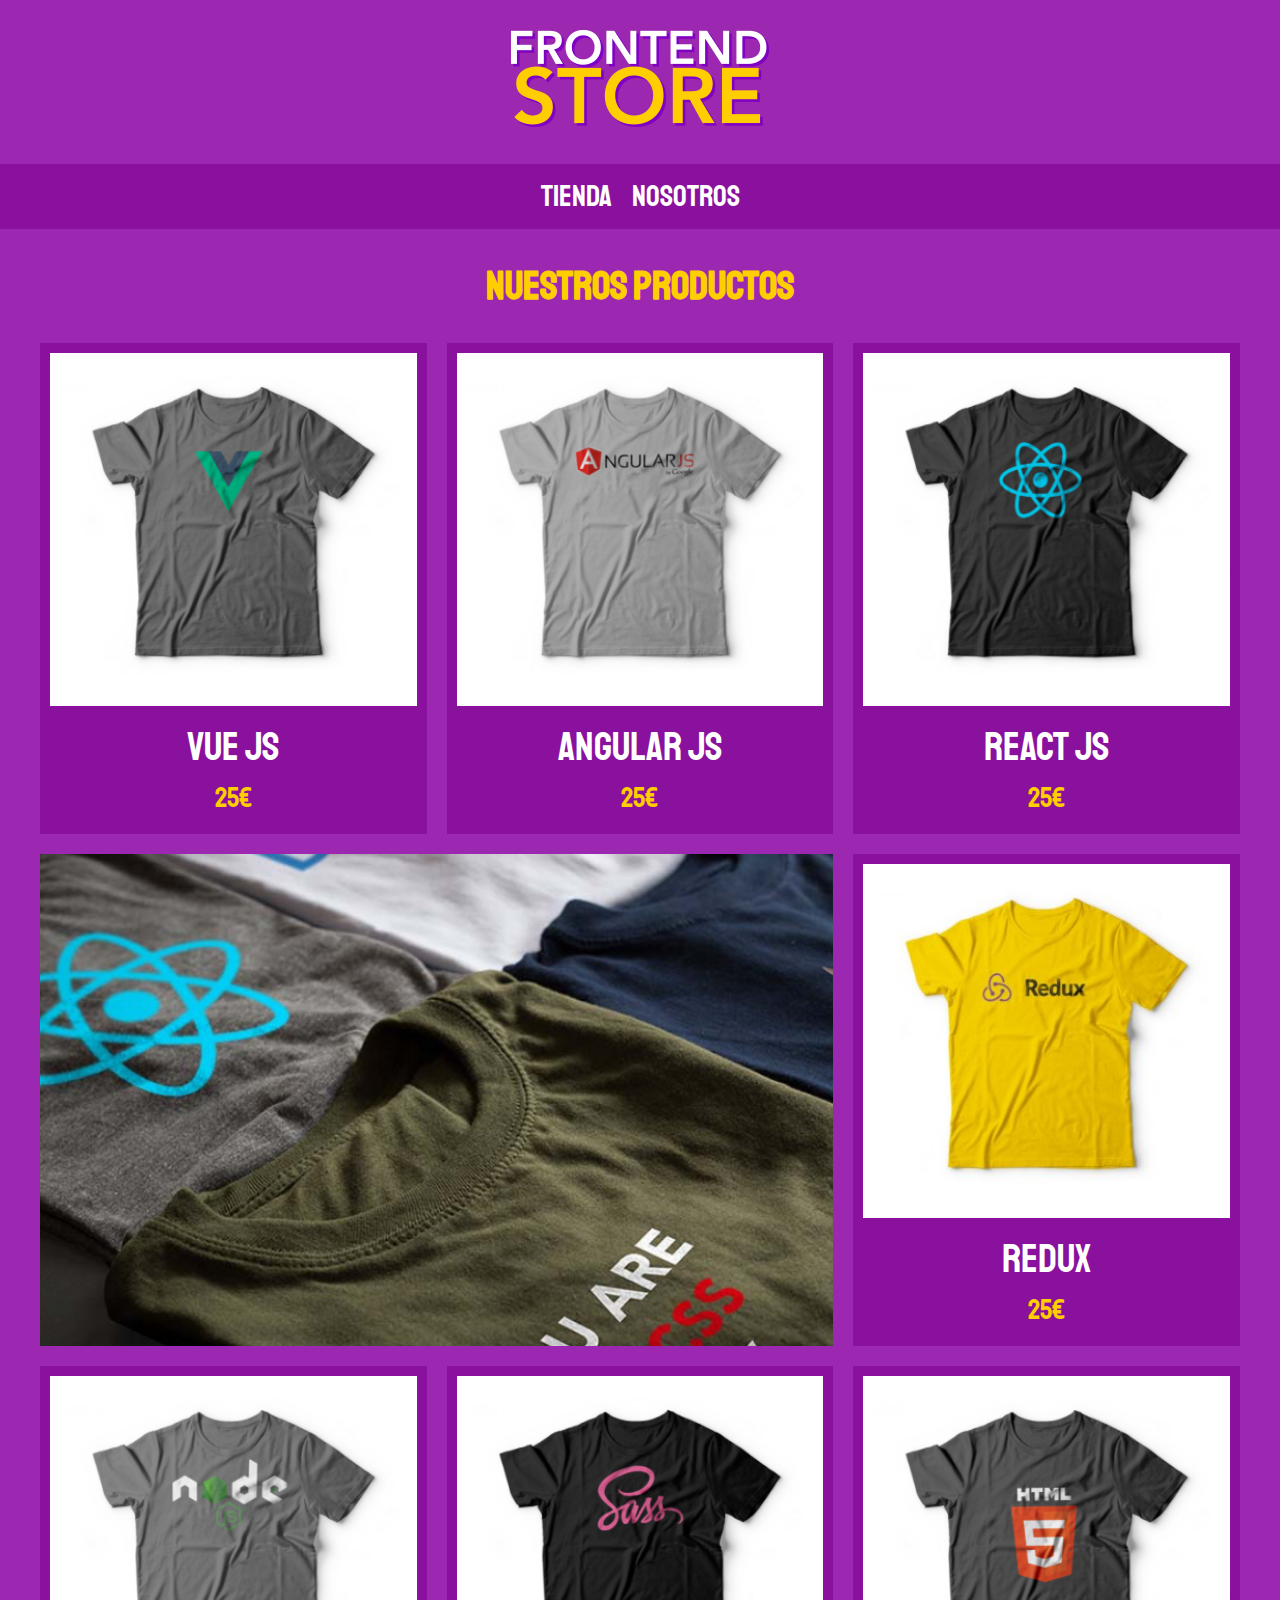
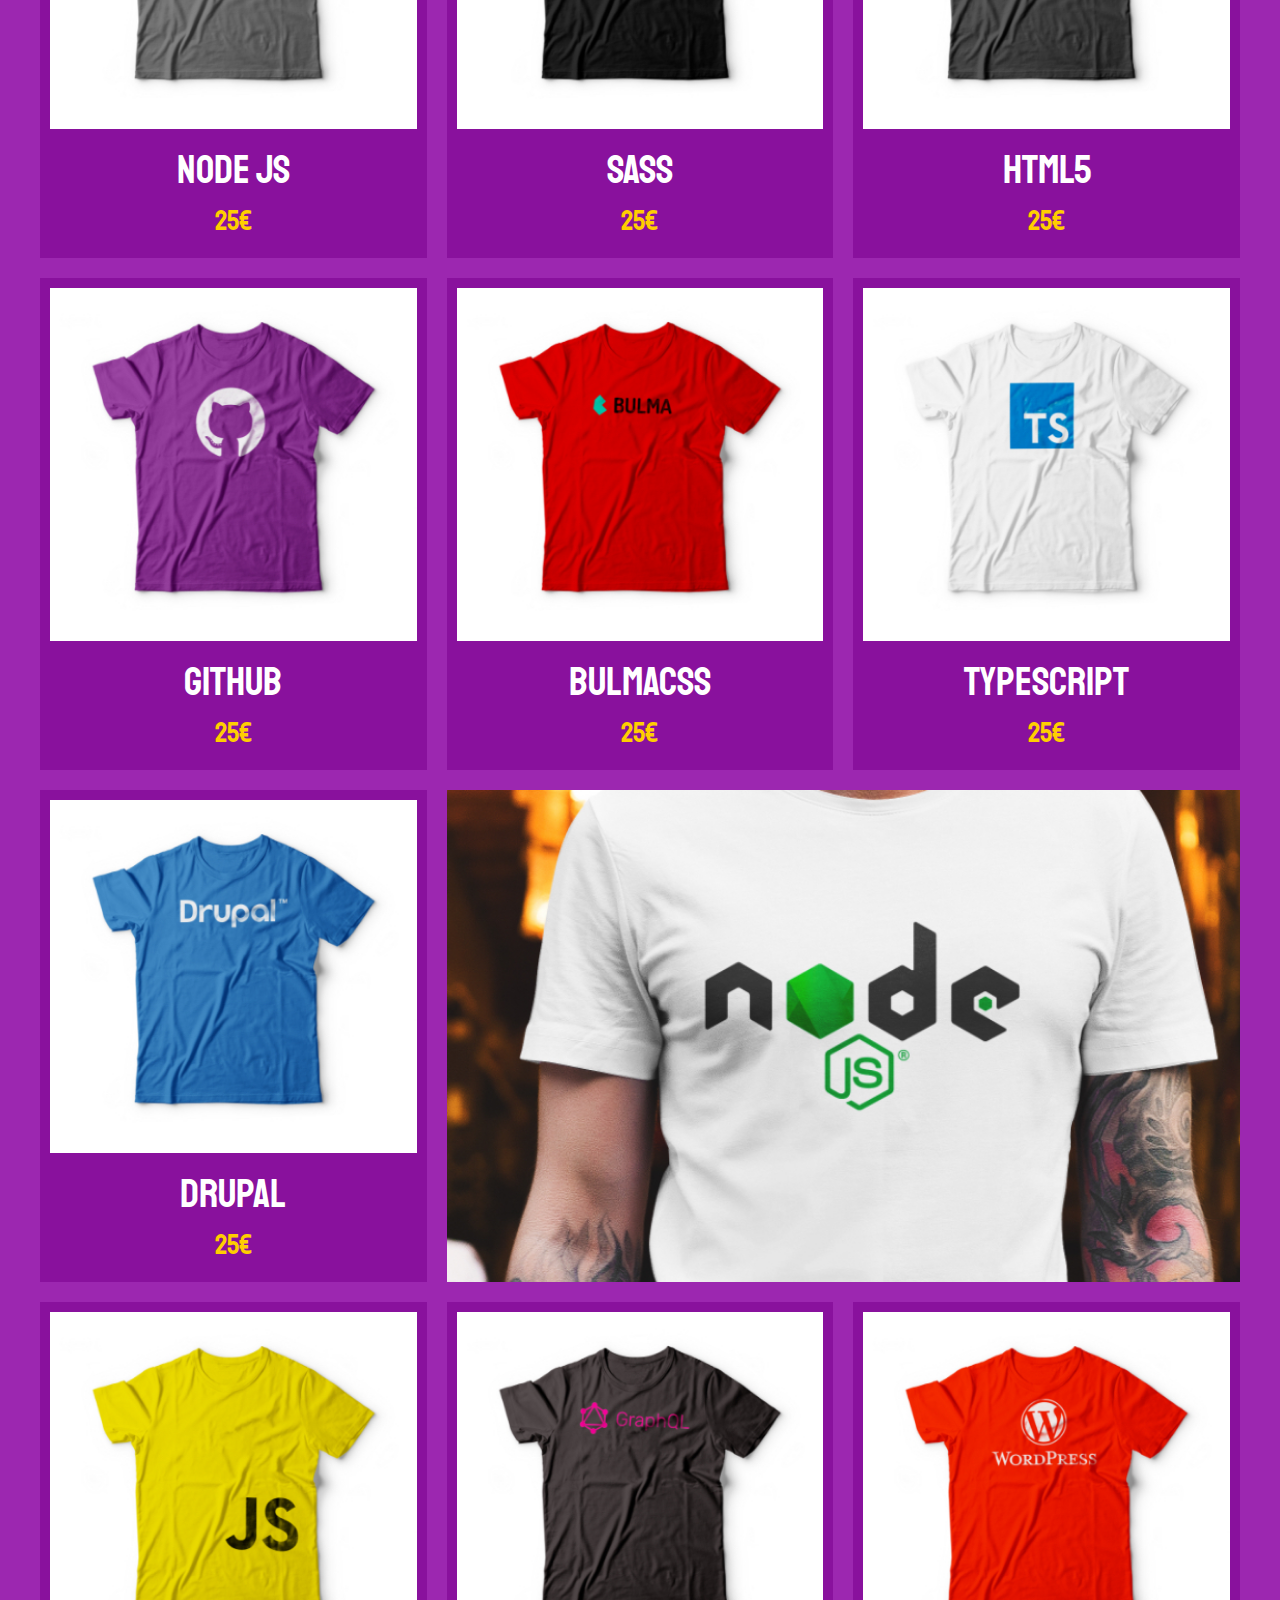
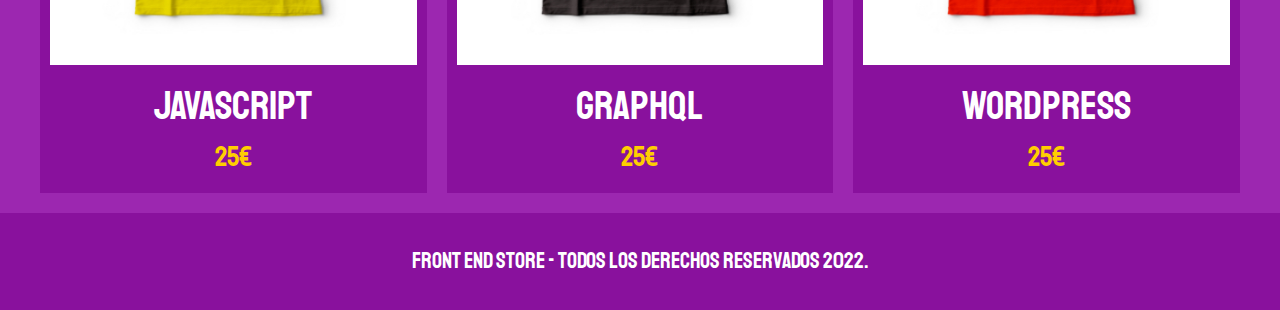
<file: index.html>
<!DOCTYPE html>
<html lang="en">
<head>
    <meta charset="UTF-8">
    <meta http-equiv="X-UA-Compatible" content="IE=edge">
    <meta name="viewport" content="width=device-width, initial-scale=1.0">
    <title>FrontEnd Store</title>
    <link rel="stylesheet" href="normalize.css">
    <link rel="preconnect" href="https://fonts.googleapis.com">
    <link rel="preconnect" href="https://fonts.gstatic.com" crossorigin>
    <link href="https://fonts.googleapis.com/css2?family=Krub:wght@400;700&family=Staatliches&display=swap" rel="stylesheet"> 
    <link rel="stylesheet" href="style.css">
    
</head>
<body>
    <header class="header">
         <a href="index.html">
             <img class="header__logo" src="img/logo.png" alt="Logotipo">
         </a>
    </header>

    <nav class="navegacion">
        <a class="navegacion__enlace .navegacion__enlace--activo" href="index.html">Tienda</a>
        <a class="navegacion__enlace" href="nosotros.html">Nosotros</a>
    </nav>

    <main class="contenedor">
        <h1>Nuestros productos</h1>

        <div class="grid">
            <div class="producto"> <!--.producto-->
                <a href="producto.html">
                    <img class="producto__imagen" src="img/1.jpg" alt="imagen camiseta">
                    <div class="producto__informacion">
                        <p class="producto__nombre">Vue JS</p>
                        <p class="producto__precio">25€</p>
                    </div>
                </a>
            </div> <!--.producto-->

            <div class="producto"> <!--.producto-->
                <a href="producto.html">
                    <img class="producto__imagen" src="img/2.jpg" alt="imagen camiseta">
                    <div class="producto__informacion">
                        <p class="producto__nombre">Angular JS</p>
                        <p class="producto__precio">25€</p>
                    </div>
                </a>
            </div> <!--.producto-->

            <div class="producto"> <!--.producto-->
                <a href="producto.html">
                    <img class="producto__imagen" src="img/3.jpg" alt="imagen camiseta">
                    <div class="producto__informacion">
                        <p class="producto__nombre">React JS</p>
                        <p class="producto__precio">25€</p>
                    </div>
                </a>
            </div> <!--.producto-->

            <div class="producto"> <!--.producto-->
                <a href="producto.html">
                    <img class="producto__imagen" src="img/4.jpg" alt="imagen camiseta">
                    <div class="producto__informacion">
                        <p class="producto__nombre">Redux</p>
                        <p class="producto__precio">25€</p>
                    </div>
                </a>
            </div> <!--.producto-->

            <div class="producto"> <!--.producto-->
                <a href="producto.html">
                    <img class="producto__imagen" src="img/5.jpg" alt="imagen camiseta">
                    <div class="producto__informacion">
                        <p class="producto__nombre">Node JS</p>
                        <p class="producto__precio">25€</p>
                    </div>
                </a>
            </div> <!--.producto-->

            <div class="producto"> <!--.producto-->
                <a href="producto.html">
                    <img class="producto__imagen" src="img/6.jpg" alt="imagen camiseta">
                    <div class="producto__informacion">
                        <p class="producto__nombre">SASS</p>
                        <p class="producto__precio">25€</p>
                    </div>
                </a>
            </div> <!--.producto-->

            <div class="producto"> <!--.producto-->
                <a href="producto.html">
                    <img class="producto__imagen" src="img/7.jpg" alt="imagen camiseta">
                    <div class="producto__informacion">
                        <p class="producto__nombre">HTML5</p>
                        <p class="producto__precio">25€</p>
                    </div>
                </a>
            </div> <!--.producto-->

            <div class="producto"> <!--.producto-->
                <a href="producto.html">
                    <img class="producto__imagen" src="img/8.jpg" alt="imagen camiseta">
                    <div class="producto__informacion">
                        <p class="producto__nombre">GitHub</p>
                        <p class="producto__precio">25€</p>
                    </div>
                </a>
            </div> <!--.producto-->

            <div class="producto"> <!--.producto-->
                <a href="producto.html">
                    <img class="producto__imagen" src="img/9.jpg" alt="imagen camiseta">
                    <div class="producto__informacion">
                        <p class="producto__nombre">BulmaCSS</p>
                        <p class="producto__precio">25€</p>
                    </div>
                </a>
            </div> <!--.producto-->

            <div class="producto"> <!--.producto-->
                <a href="producto.html">
                    <img class="producto__imagen" src="img/10.jpg" alt="imagen camiseta">
                    <div class="producto__informacion">
                        <p class="producto__nombre">TypeScript</p>
                        <p class="producto__precio">25€</p>
                    </div>
                </a>
            </div> <!--.producto-->

            <div class="producto"> <!--.producto-->
                <a href="producto.html">
                    <img class="producto__imagen" src="img/11.jpg" alt="imagen camiseta">
                    <div class="producto__informacion">
                        <p class="producto__nombre">Drupal</p>
                        <p class="producto__precio">25€</p>
                    </div>
                </a>
            </div> <!--.producto-->

            <div class="producto"> <!--.producto-->
                <a href="producto.html">
                    <img class="producto__imagen" src="img/12.jpg" alt="imagen camiseta">
                    <div class="producto__informacion">
                        <p class="producto__nombre">JavaScript</p>
                        <p class="producto__precio">25€</p>
                    </div>
                </a>
            </div> <!--.producto-->

            <div class="producto"> <!--.producto-->
                <a href="producto.html">
                    <img class="producto__imagen" src="img/13.jpg" alt="imagen camiseta">
                    <div class="producto__informacion">
                        <p class="producto__nombre">GraphQL</p>
                        <p class="producto__precio">25€</p>
                    </div>
                </a>
            </div> <!--.producto-->

            <div class="producto"> <!--.producto-->
                <a href="producto.html">
                    <img class="producto__imagen" src="img/14.jpg" alt="imagen camiseta">
                    <div class="producto__informacion">
                        <p class="producto__nombre">Wordpress</p>
                        <p class="producto__precio">25€</p>
                    </div>
                </a>
            </div> <!--.producto-->

            <div class="grafico grafico--camisas"></div>
            <div class="grafico grafico--node"></div>
        </div>
    </main>

    <footer class="footer">
        <p class="footer__texto">Front End Store - Todos los derechos reservados 2022.</p>
    </footer>

</body>
</html>
</file>
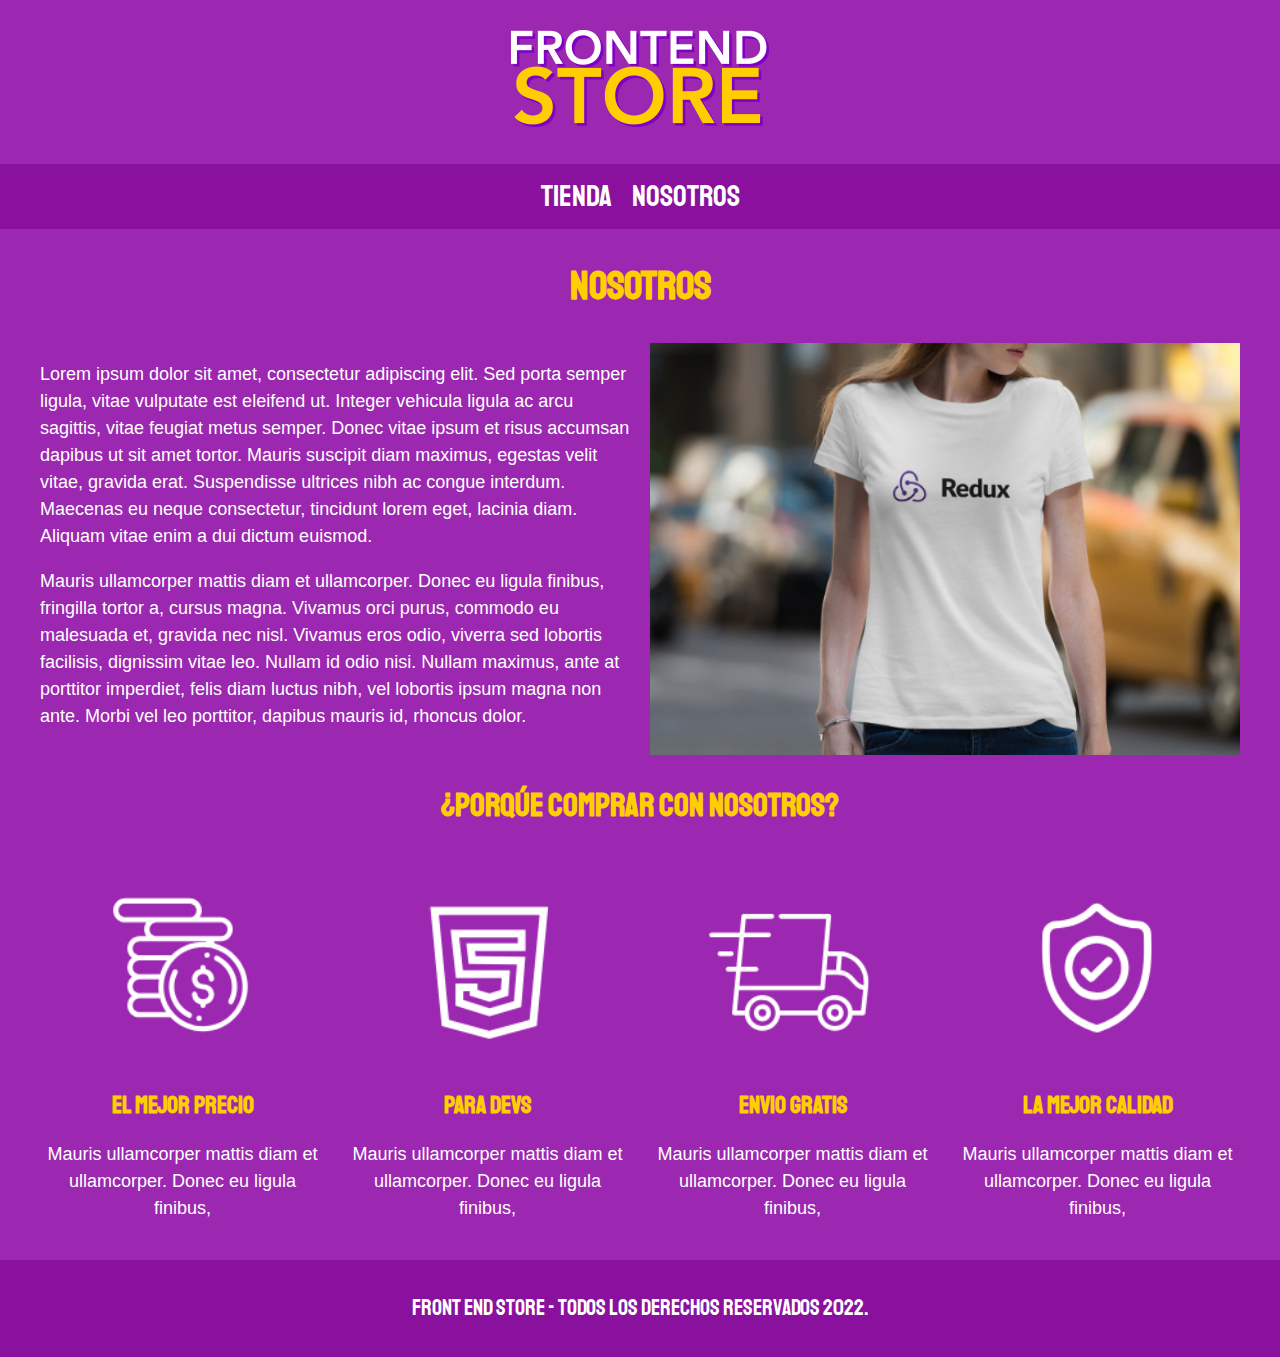
<file: nosotros.html>
<!DOCTYPE html>
<html lang="en">
<head>
    <meta charset="UTF-8">
    <meta http-equiv="X-UA-Compatible" content="IE=edge">
    <meta name="viewport" content="width=device-width, initial-scale=1.0">
    <title>FrontEnd Store</title>
    <link rel="stylesheet" href="normalize.css">
    <link rel="preconnect" href="https://fonts.googleapis.com">
    <link rel="preconnect" href="https://fonts.gstatic.com" crossorigin>
    <link href="https://fonts.googleapis.com/css2?family=Krub:wght@400;700&family=Staatliches&display=swap" rel="stylesheet"> 
    <link rel="stylesheet" href="style.css">
    
</head>
<body>
    <header class="header">
         <a href="index.html">
             <img class="header__logo" src="img/logo.png" alt="Logotipo">
         </a>
    </header>

    <nav class="navegacion">
        <a class="navegacion__enlace .navegacion__enlace--activo" href="index.html">Tienda</a>
        <a class="navegacion__enlace" href="nosotros.html">Nosotros</a>
    </nav>

    <main class="contenedor">
        <h1>Nosotros</h1>
     
        <div class="nosotros">
            <div class="nosotros__contenido">
                <p>
                    Lorem ipsum dolor sit amet, consectetur adipiscing elit. Sed porta semper ligula, vitae vulputate est eleifend ut. Integer vehicula ligula ac arcu sagittis, vitae feugiat metus semper. Donec vitae ipsum et risus accumsan dapibus ut sit amet tortor. Mauris suscipit diam maximus, egestas velit vitae, gravida erat. Suspendisse ultrices nibh ac congue interdum. Maecenas eu neque consectetur, tincidunt lorem eget, lacinia diam. Aliquam vitae enim a dui dictum euismod. 
                </p><p>
                    Mauris ullamcorper mattis diam et ullamcorper. Donec eu ligula finibus, fringilla tortor a, cursus magna. Vivamus orci purus, commodo eu malesuada et, gravida nec nisl. Vivamus eros odio, viverra sed lobortis facilisis, dignissim vitae leo. Nullam id odio nisi. Nullam maximus, ante at porttitor imperdiet, felis diam luctus nibh, vel lobortis ipsum magna non ante. Morbi vel leo porttitor, dapibus mauris id, rhoncus dolor. 
                </p>
                
            </div>
            <img class="nosotros__imagen" src="img/nosotros.jpg" alt="imagen nosotros">
        </div>
    </main>

    <section class="contenedor comprar">
        <h2 class="comprar__titulo">¿Porqúe comprar con nosotros?</h2>

        <div class="bloques"><!--bloques-->
            <div class="bloque"><!--bloque-->
                <img class="bloque__imagen"src="img/icono_1.png" alt="Porque comprar">
                <h3 class="bloque__titulo">el mejor precio</h3>
                <p>Mauris ullamcorper mattis diam et ullamcorper. Donec eu ligula finibus,</p>
            </div><!--bloque-->

            <div class="bloque"><!--bloque-->
                <img class="bloque__imagen"src="img/icono_2.png" alt="Porque comprar">
                <h3 class="bloque__titulo">para devs</h3>
                <p>Mauris ullamcorper mattis diam et ullamcorper. Donec eu ligula finibus,</p>
            </div><!--bloque-->

            <div class="bloque"><!--bloque-->
                <img class="bloque__imagen"src="img/icono_3.png" alt="Porque comprar">
                <h3 class="bloque__titulo">envio gratis</h3>
                <p>Mauris ullamcorper mattis diam et ullamcorper. Donec eu ligula finibus,</p>
            </div><!--bloque-->

            <div class="bloque"><!--bloque-->
                <img class="bloque__imagen"src="img/icono_4.png" alt="Porque comprar">
                <h3 class="bloque__titulo">la mejor calidad</h3>
                <p>Mauris ullamcorper mattis diam et ullamcorper. Donec eu ligula finibus,</p>
            </div><!--bloque-->
        </div><!--bloques-->

    </section>

    <footer class="footer">
        <p class="footer__texto">Front End Store - Todos los derechos reservados 2022.</p>
    </footer>

</body>
</html>
</file>
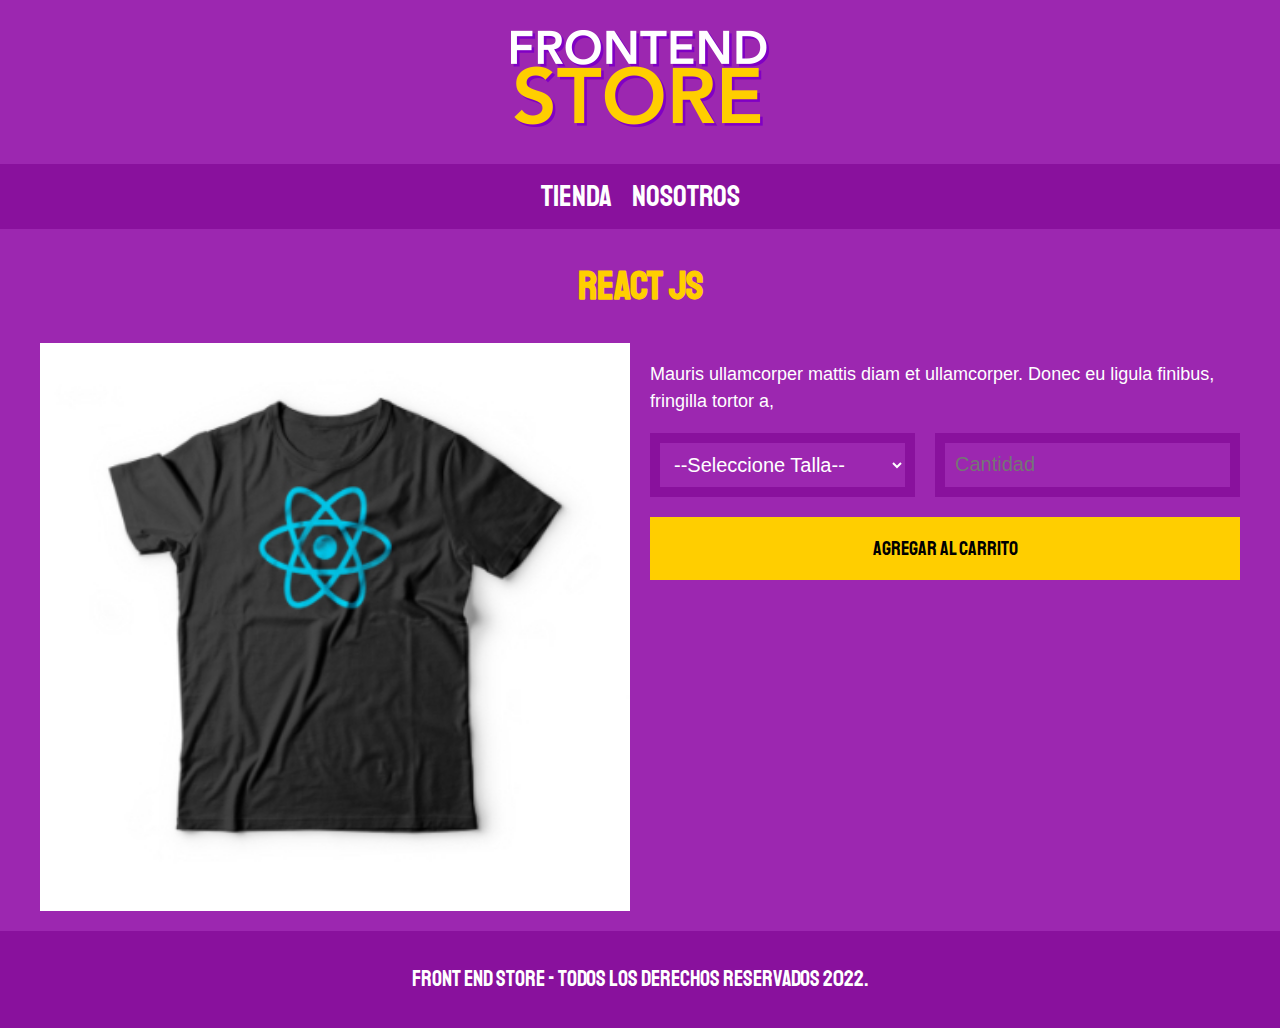
<file: producto.html>
<!DOCTYPE html>
<html lang="en">
<head>
    <meta charset="UTF-8">
    <meta http-equiv="X-UA-Compatible" content="IE=edge">
    <meta name="viewport" content="width=device-width, initial-scale=1.0">
    <title>FrontEnd Store</title>
    <link rel="stylesheet" href="normalize.css">
    <link rel="preconnect" href="https://fonts.googleapis.com">
    <link rel="preconnect" href="https://fonts.gstatic.com" crossorigin>
    <link href="https://fonts.googleapis.com/css2?family=Krub:wght@400;700&family=Staatliches&display=swap" rel="stylesheet"> 
    <link rel="stylesheet" href="style.css">
    
</head>
<body>
    <header class="header">
         <a href="index.html">
             <img class="header__logo" src="img/logo.png" alt="Logotipo">
         </a>
    </header>

    <nav class="navegacion">
        <a class="navegacion__enlace .navegacion__enlace--activo" href="index.html">Tienda</a>
        <a class="navegacion__enlace" href="nosotros.html">Nosotros</a>
    </nav>

    <main class="contenedor">
        <h1>React JS</h1>

        <div class="camisa">
            <img class="camisa__imagen" src="img/3.jpg" alt="imagen del producto">

            <div class="camisa__contenido">
                <p>Mauris ullamcorper mattis diam et ullamcorper. Donec eu ligula finibus, fringilla tortor a,</p>
                
                <form class="formulario">
                    <select class="formulario__campo">
                        <option disabled selected>--Seleccione Talla--</option>
                        <option>S</option>
                        <option>M</option>
                        <option>L</option>
                    </select>

                    <input class="formulario__campo" type="number" placeholder="Cantidad" min="1">

                    <input class="formulario__submit" type="submit" value="Agregar al carrito">
                   
                </form>
            </div>
        </div>
    </main>

    <footer class="footer">
        <p class="footer__texto">Front End Store - Todos los derechos reservados 2022.</p>
    </footer>

</body>
</html>
</file>
<file: style.css>
:root {
    --primario: #9c27b0;
    --primarioOscuro: #89119d;
    --secundario: #ffce00;
    --secundarioOscuro: rgb(233,287,2);
    --blanco: #fff;
    --negro: #000;

    --fuentePrincipal: 'Staatliches', cursive;
}
html {
    box-sizing: border-box;
    font-size: 62.5%;
}


*, *:before, *:after {
    box-sizing: inherit;
}

/* Globales */

body {
    background-color: var(--primario);
    font-size: 1.6rem;
    line-height: 1.5;
}

p {
    font-size: 1.8rem;
    font-family: Arial, Helvetica, sans-serif;
    color: var(--blanco);
}

a {
    text-decoration: none;
}

img {
    width: 100%;
}

.contenedor {
    max-width: 120rem;
    margin: 0 auto;
}

h1, h2, h3 {
    text-align: center;
    color: var(--secundario);
    font-family: var(--fuentePrincipal);
}

h1 {font-size: 4rem;}

h2 {font-size: 3.2rem;}

h3 {font-size: 2.4rem;}

/* Header */

.header {
    display: flex;
    justify-content: center;
}

.header__logo {
    margin: 3rem 0;
}

/*Footer*/

.footer {
    background-color: var(--primarioOscuro);
    padding: 1rem 0;
    margin-top: 2rem;
}

.footer__texto{
    text-align: center;
    font-family: var(--fuentePrincipal);
    font-size: 2.2rem;
}

/*Navegacion*/

.navegacion {
    background-color: var(--primarioOscuro);
    padding: 1rem 0;
    display: flex;
    justify-content: center;
                 /*  gap: 2rem; Separacion forma nueva */   
}

.navegacion__enlace {
    font-family: var(--fuentePrincipal);
    color: var(--blanco);
    font-size: 3rem;
    margin-right: 2rem; /* Separacion forma antigua*/
}
                /*Si usas forma vieja hay que poner esto para centrar bien los elementos */
.navegacion__enlace:last-of-type{
    margin-right: 0; /* Mas facil forma nueva */
}

.navegacion__enlace--activo,
.navegacion__enlace:hover{
    color: var(--secundario);
}

/*Grid*/

.grid {
    display: grid;
    grid-template-columns: repeat(2, 1fr);
    gap: 2rem;
}

@media (min-width: 768px) {
    .grid {
        grid-template-columns: repeat(3, 1fr);
    }
}

/*Productos*/

.producto {
    background-color: var(--primarioOscuro);
    padding: 1rem;
}

.producto__nombre {
    font-size: 4rem;
}

.producto__precio {
    font-size: 2.8rem;
    color: var(--secundario);
}

.producto__nombre,
.producto__precio {
    font-family: var(--fuentePrincipal);
    margin: 1rem 0;
    text-align: center;
    line-height: 1.2;
}

/*Graficos*/
.grafico {
    min-height: 30rem;
    background-repeat: no-repeat;
    background-size: cover;
    grid-column: 1 / 3;
}

.grafico--camisas {
    grid-row: 2 / 3;
    background-image: url(./img/grafico1.jpg);
}
.grafico--node {
    background-image: url(./img/grafico2.jpg);
    grid-row: 8 / 9;
}

@media (min-width: 768px) {
  .grafico--node {
    grid-row: 5 / 6;
    grid-column: 2 / 4;
}
}

/*Nosotros*/
.nosotros {
    display: grid;
    grid-template-rows: repeat(2, auto);
}

@media (min-width: 768px) {
    .nosotros {
        grid-template-columns: repeat(2, 1fr);
        column-gap: 2rem;
    }
}

.nosotros__imagen {
    grid-row: 1 / 2;
}

@media (min-width: 768px) {
    .nosotros__imagen{
        grid-column: 2 / 3;
    }
}

/*Bloques*/

.bloques {
    display: grid;
    grid-template-columns: repeat(2, 1fr);
    gap: 2rem;
}

@media (min-width: 768px) {
    .bloques {
        grid-template-columns: repeat(4, 1fr);
    }
}

.bloque {
    text-align: center;
}

.bloque__titulo {
    margin: 0;
}

/*Pagina Producto*/
@media (min-width: 768px) {
    .camisa {
        display: grid;
        grid-template-columns: repeat(2, 1fr);
        column-gap: 2rem;
    }
}

.formulario {
    display: grid;
    grid-template-columns: repeat(2, 1fr);
    gap: 2rem;
}

.formulario__campo {
    /*border-color: var(--primarioOscuro);
    border-width: 1rem;
    border-style: solid;    Es lo mismo que la linea de abajo*/
    border: 1rem solid var(--primarioOscuro);
    background-color: transparent;
    color: var(--blanco);
    font-size: 2rem;
    font-family: Arial, Helvetica, sans-serif;
    padding: 1rem;
}

.formulario__submit {
    background-color: var(--secundario);
    border: none;
    font-size: 2rem;
    font-family: var(--fuentePrincipal);
    padding: 2rem;
    transition: background-color .3s ease;
    grid-column: 1 / 3;
}

.formulario__submit:hover {
    cursor: pointer;
    background-color: var(--secundarioOscuro);
}
</file>
